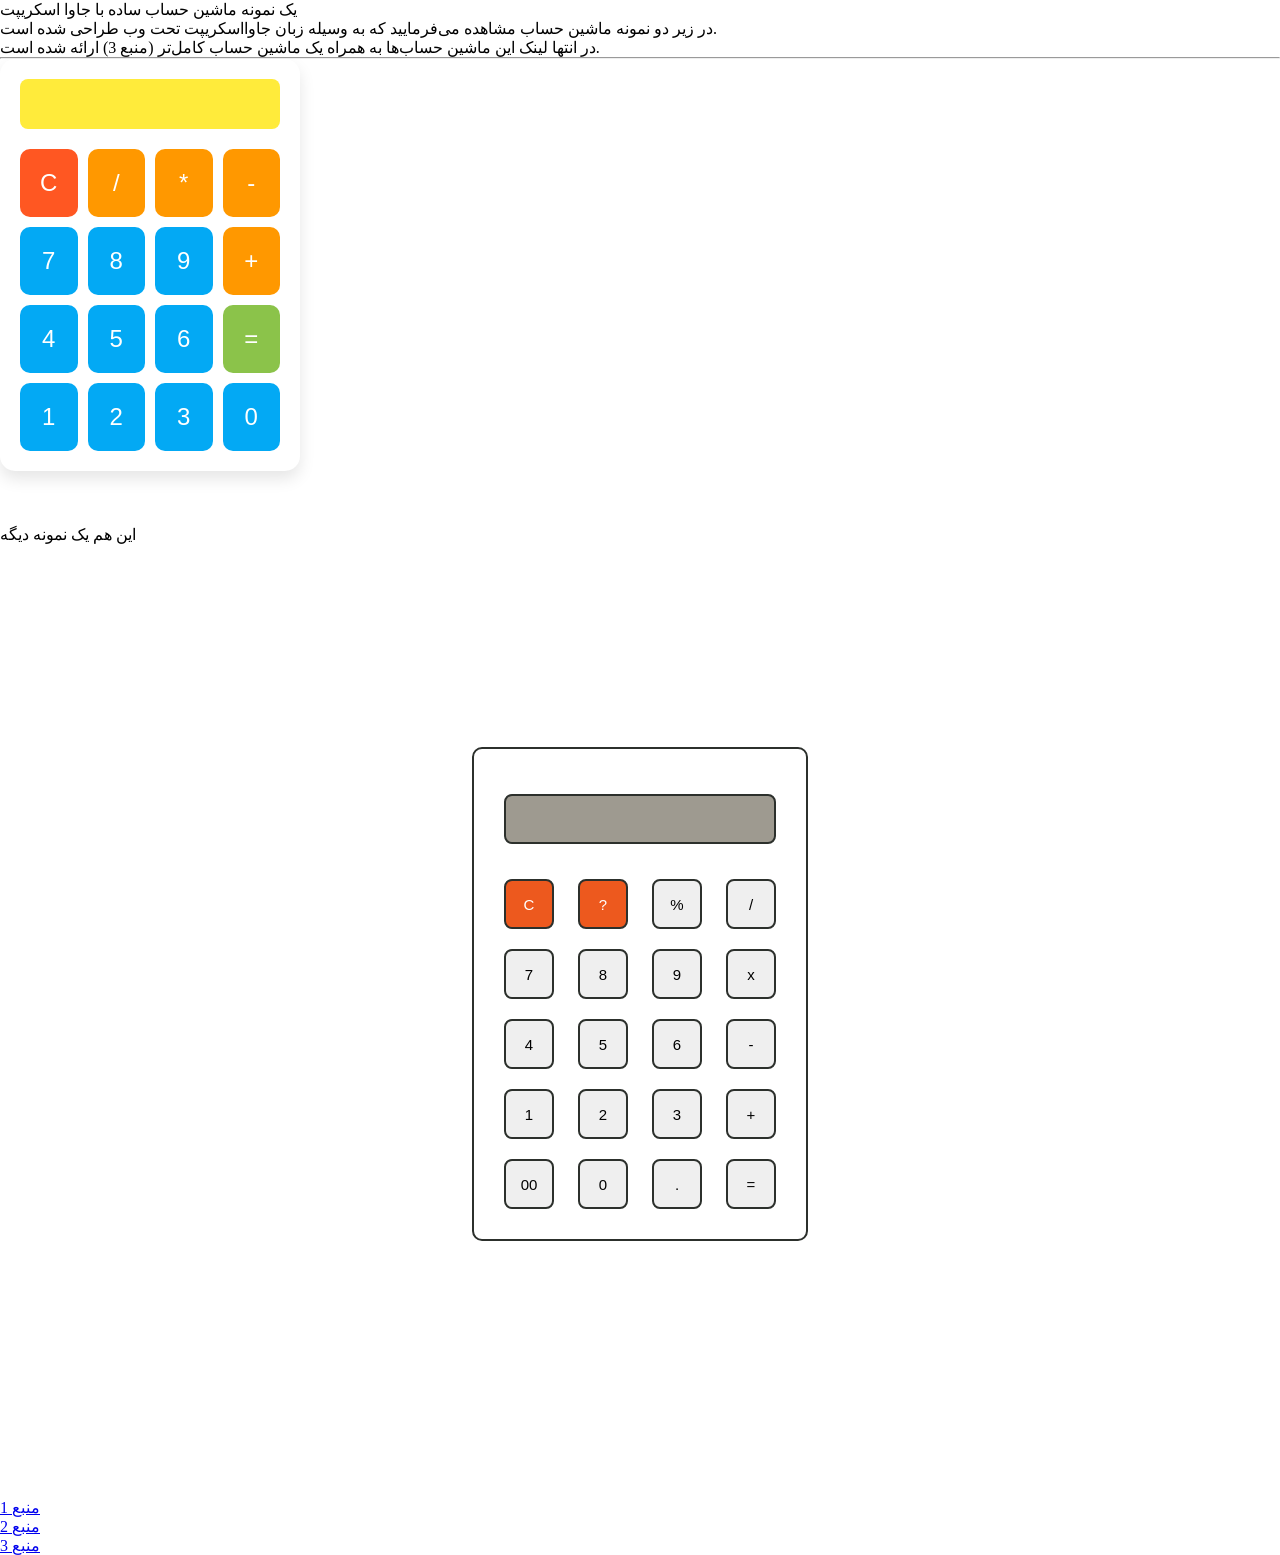
<file: posts/1405/1405050200.html>
<!DOCTYPE html>
<html lang="en">
<head>
    <title>ماشین حساب</title>
    <style>
	    .calculator {
            width: 300px;
            background-color: #fff;
            border-radius: 15px;
            box-shadow: 0 8px 16px rgba(0, 0, 0, 0.1);
            padding: 20px;
			justify-content: center;
            align-items: center;
        }
        .display {
            width: 100%;
            height: 50px;
            text-align: center;
            font-size: 1.5rem;
            padding: 10px;
            margin-bottom: 20px;
            border: none;
            background-color: #ffeb3b;
            border-radius: 8px;
            color: #333;
        }
        .buttons {
            display: grid;
            grid-template-columns: repeat(4, 1fr);
            gap: 10px;
        }
        .button {
            background-color: #03a9f4;
            border: none;
            font-size: 1.5rem;
            padding: 20px;
            cursor: pointer;
            border-radius: 10px;
            transition: background-color 0.3s, transform 0.2s;
            color: white;
        }
        .button:hover {
            background-color: #0288d1;
            transform: scale(1.1);
        }
        .button:active {
            transform: scale(0.95);
        }
        .button.clear {
            background-color: #ff5722;
        }
        .button.clear:hover {
            background-color: #e64a19;
        }
        .button.equal {
            background-color: #8bc34a;
        }
        .button.equal:hover {
            background-color: #689f38;
        }
        .button.operator {
            background-color: #ff9800;
        }
        .button.operator:hover {
            background-color: #f57c00;
        }
        * {
            margin: 0;
            padding: 0;
            box-sizing: border-box;
        }
        #calc {
            width: 100%;
            height: 100vh;
            display: flex;
            justify-content: center;
            align-items: center;
        }
        #content {
            border: 2px solid #2c302c;
            background: white;
            padding: 20px;
            border-radius: 10px;
        }
        #content form input {
            border: 2px solid #2c302c;
            outline: 0;
            width: 50px;
            height: 50px;
            border-radius: 8px;
            font-size: 15px;
            margin: 10px;
            cursor: pointer;
        }
        #backspace {
            background-color: rgb(237, 89, 30);
            color: white;
        }
        #res {
            background: #9e9a90;
            padding: 10px;
            color: white;
        }
        #clear {
            background-color: rgb(237, 89, 30);
            color: white;
        }
        form #output {
            display: flex;
            justify-content: flex-end;
            margin: 15px 0;
        }
        form #output input {
            text-align: right;
            flex: 1;
            font-size: 25px;
        }
    </style>
</head>
<body>
<p>یک نمونه ماشین حساب ساده با جاوا اسکریپت</p>
<p>در زیر دو نمونه ماشین حساب مشاهده می‌فرمایید که به وسیله زبان جاوااسکریپت تحت وب طراحی شده است.</p>
<p>در انتها لینک این ماشین حساب‌ها به همراه یک ماشین حساب کامل‌تر (منبع 3) ارائه شده است.</p>
<hr class="bs-post-more" />
    <div class="calculator" style="text-align: center;">
        <input type="text" id="display" class="display" disabled>
        <div class="buttons">
            <button class="button clear" onclick="clearDisplay()">C</button>
            <button class="button operator" onclick="appendOperation('/')">/</button>
            <button class="button operator" onclick="appendOperation('*')">*</button>
            <button class="button operator" onclick="appendOperation('-')">-</button>

            <button class="button" onclick="appendNumber('7')">7</button>
            <button class="button" onclick="appendNumber('8')">8</button>
            <button class="button" onclick="appendNumber('9')">9</button>
            <button class="button operator" onclick="appendOperation('+')">+</button>

            <button class="button" onclick="appendNumber('4')">4</button>
            <button class="button" onclick="appendNumber('5')">5</button>
            <button class="button" onclick="appendNumber('6')">6</button>
            <button class="button equal" onclick="calculate()">=</button>

            <button class="button" onclick="appendNumber('1')">1</button>
            <button class="button" onclick="appendNumber('2')">2</button>
            <button class="button" onclick="appendNumber('3')">3</button>
            <button class="button" onclick="appendNumber('0')">0</button>
        </div>
    </div>

    <script>
        let currentInput = '';
        let currentOperation = '';
        let previousInput = '';

        function appendNumber(number) {
            currentInput += number;
            document.getElementById('display').value = `${previousInput} ${currentOperation} ${currentInput}`;
        }

        function appendOperation(operation) {
            if (currentInput === '') return;
            if (previousInput !== '') {
                calculate(); // Calculate the previous operation before appending a new one
            }
            currentOperation = operation;
            previousInput = currentInput;
            currentInput = '';
            document.getElementById('display').value = `${previousInput} ${currentOperation}`;
        }

        function calculate() {
            if (previousInput === '' || currentInput === '') return;
            let result;
            let prev = parseFloat(previousInput);
            let current = parseFloat(currentInput);

            switch (currentOperation) {
                case '+':
                    result = prev + current;
                    break;
                case '-':
                    result = prev - current;
                    break;
                case '*':
                    result = prev * current;
                    break;
                case '/':
                    if (current === 0) {
                        alert("Cannot divide by zero");
                        return;
                    }
                    result = prev / current;
                    break;
                default:
                    return;
            }

            currentInput = result.toString();
            currentOperation = '';
            previousInput = '';
            document.getElementById('display').value = currentInput;
        }

        function clearDisplay() {
            currentInput = '';
            previousInput = '';
            currentOperation = '';
            document.getElementById('display').value = '';
        }
    </script>
<div> 


</div>
<p> </p>
<p> </p>
<p> </p>
<p>این هم یک نمونه دیگه</p>
    <div id="calc">
        <div id="content">
            <form>
                <div id="output">
                    <input type="text" id="res">
                </div>
                <div class="btn">
                    <input type="button" value="C" onclick="Clear()" id="clear">
                    <input type="button" value="?" onclick="Back()" id="backspace">
                    <input type="button" value="%" onclick="Solve('%')">
                    <input type="button" value="/" onclick="Solve('/')">
                    <br>
                    <input type="button" value="7" onclick="Solve('7')">
                    <input type="button" value="8" onclick="Solve('8')">
                    <input type="button" value="9" onclick="Solve('9')">
                    <input type="button" value="x" onclick="Solve('*')">
                    <br>
                    <input type="button" value="4" onclick="Solve('4')">
                    <input type="button" value="5" onclick="Solve('5')">
                    <input type="button" value="6" onclick="Solve('6')">
                    <input type="button" value="-" onclick="Solve('-')">
                    <br>
                    <input type="button" value="1" onclick="Solve('1')">
                    <input type="button" value="2" onclick="Solve('2')">
                    <input type="button" value="3" onclick="Solve('3')">
                    <input type="button" value="+" onclick="Solve('+')">
                    <br>
                    <input type="button" value="00" onclick="Solve('00')">
                    <input type="button" value="0" onclick="Solve('0')">
                    <input type="button" value="." onclick="Solve('.')">
                    <input type="button" value="=" onclick="Result()">
                </div>
            </form>
        </div>
    </div>
    
    <script>
        function Solve(val) {
            var v = document.getElementById('res');
            v.value += val;
        }
        
        function Result() {
            var num1 = document.getElementById('res').value;
            try {
                var num2 = eval(num1.replace('x', '*'));
                document.getElementById('res').value = num2;
            } catch {
                document.getElementById('res').value = 'Error';
            }
        }
        
        function Clear() {
            var inp = document.getElementById('res');
            inp.value = '';
        }
        
        function Back() {
            var ev = document.getElementById('res');
            ev.value = ev.value.slice(0, -1);
        }
        
        document.addEventListener('keydown', function (event) {
            const key = event.key;
            const validKeys = '0123456789+-*/.%';
            if (validKeys.includes(key)) {
                Solve(key === '*' ? 'x' : key);
            } else if (key === 'Enter') {
                Result();
            } else if (key === 'Backspace') {
                Back();
            } else if (key.toLowerCase() === 'c') {
                Clear();
            }
        });
    </script>
<p> </p>
<p> </p>
<p> </p>	
<p><a href="https://www.geeksforgeeks.org/javascript/javascript-calculator/">منبع 1</a></p>
<p><a href="https://www.tutorialspoint.com/article/real-time-calculator-using-html-css-and-javascript">منبع 2</a></p>
<p><a href="https://github.com/AlexFlorides/javascript-calculator">منبع 3</a></p>
</body>
</html>
</file>
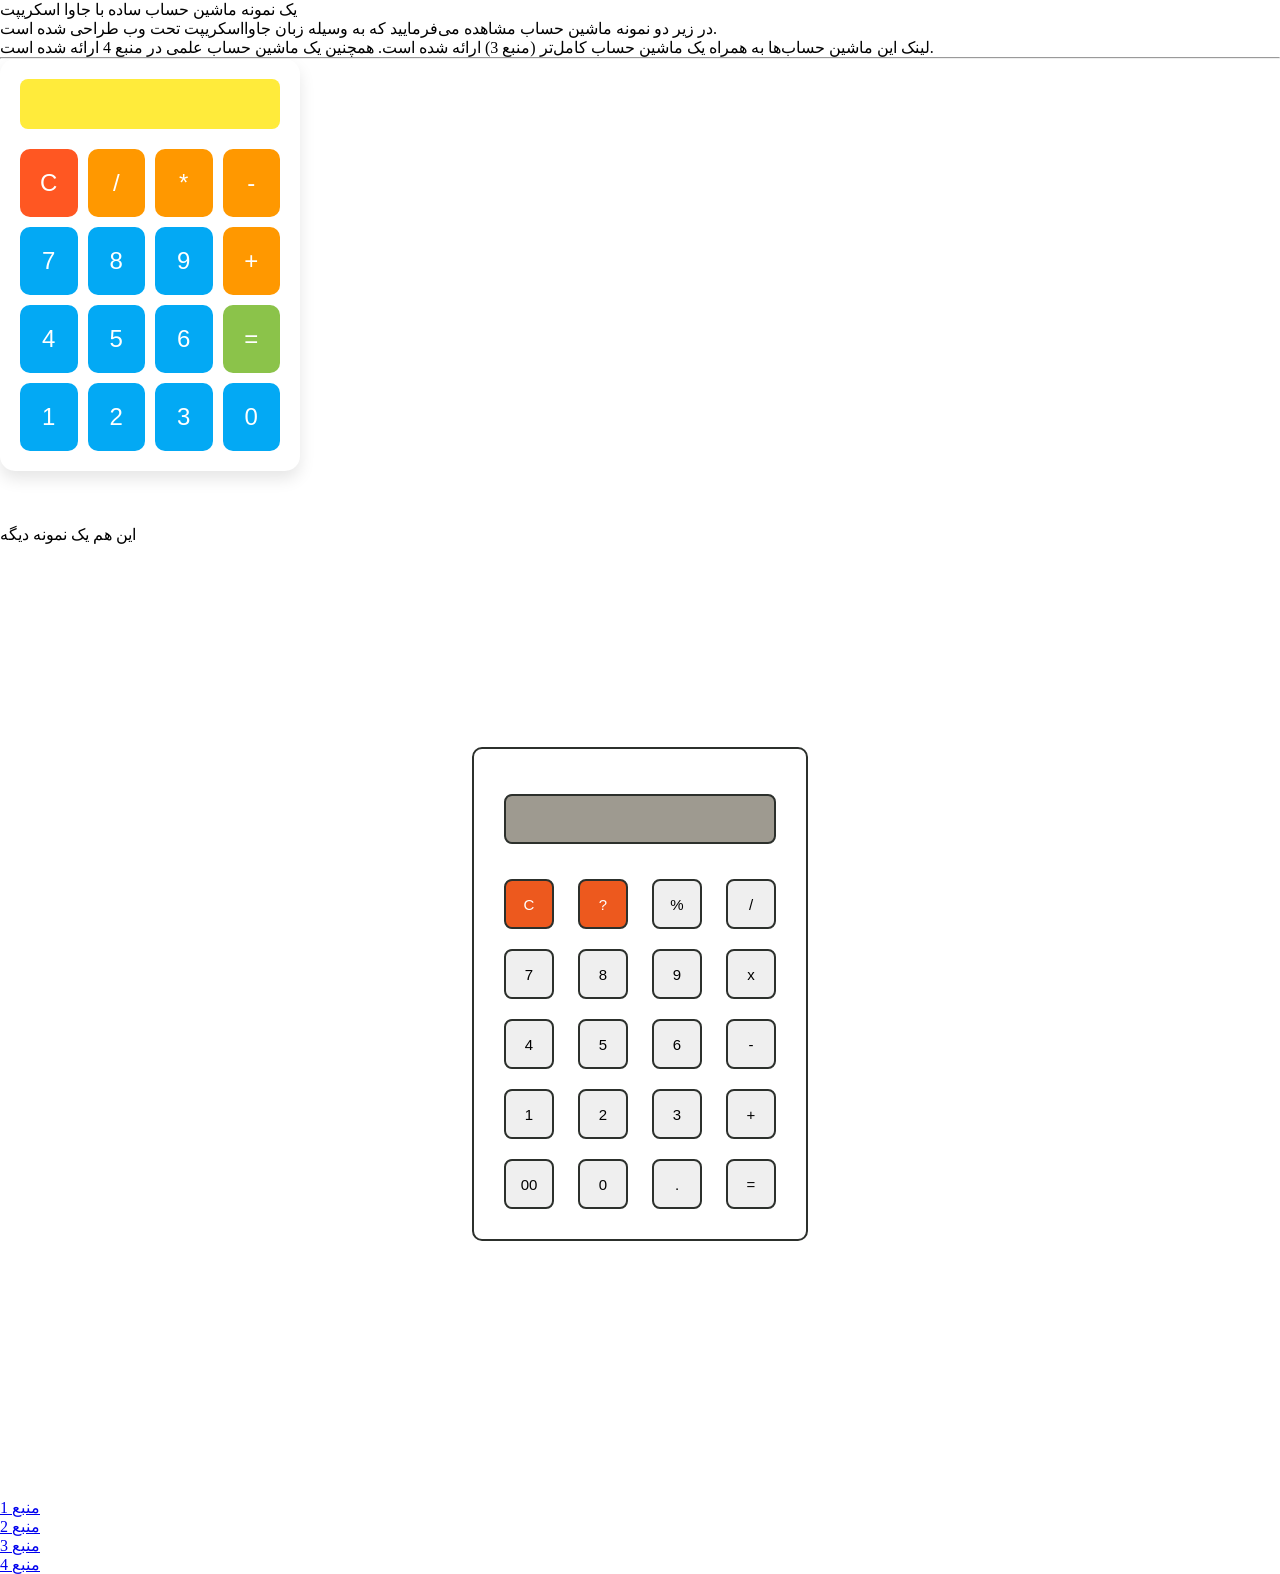
<file: posts/1405/calculator.html>
<!DOCTYPE html>
<html lang="en">
<head>
    <title>ماشین حساب</title>
    <style>
	    .calculator {
            width: 300px;
            background-color: #fff;
            border-radius: 15px;
            box-shadow: 0 8px 16px rgba(0, 0, 0, 0.1);
            padding: 20px;
			justify-content: center;
            align-items: center;
        }
        .display {
            width: 100%;
            height: 50px;
            text-align: center;
            font-size: 1.5rem;
            padding: 10px;
            margin-bottom: 20px;
            border: none;
            background-color: #ffeb3b;
            border-radius: 8px;
            color: #333;
        }
        .buttons {
            display: grid;
            grid-template-columns: repeat(4, 1fr);
            gap: 10px;
        }
        .button {
            background-color: #03a9f4;
            border: none;
            font-size: 1.5rem;
            padding: 20px;
            cursor: pointer;
            border-radius: 10px;
            transition: background-color 0.3s, transform 0.2s;
            color: white;
        }
        .button:hover {
            background-color: #0288d1;
            transform: scale(1.1);
        }
        .button:active {
            transform: scale(0.95);
        }
        .button.clear {
            background-color: #ff5722;
        }
        .button.clear:hover {
            background-color: #e64a19;
        }
        .button.equal {
            background-color: #8bc34a;
        }
        .button.equal:hover {
            background-color: #689f38;
        }
        .button.operator {
            background-color: #ff9800;
        }
        .button.operator:hover {
            background-color: #f57c00;
        }
        * {
            margin: 0;
            padding: 0;
            box-sizing: border-box;
        }
        #calc {
            width: 100%;
            height: 100vh;
            display: flex;
            justify-content: center;
            align-items: center;
        }
        #content {
            border: 2px solid #2c302c;
            background: white;
            padding: 20px;
            border-radius: 10px;
        }
        #content form input {
            border: 2px solid #2c302c;
            outline: 0;
            width: 50px;
            height: 50px;
            border-radius: 8px;
            font-size: 15px;
            margin: 10px;
            cursor: pointer;
        }
        #backspace {
            background-color: rgb(237, 89, 30);
            color: white;
        }
        #res {
            background: #9e9a90;
            padding: 10px;
            color: white;
        }
        #clear {
            background-color: rgb(237, 89, 30);
            color: white;
        }
        form #output {
            display: flex;
            justify-content: flex-end;
            margin: 15px 0;
        }
        form #output input {
            text-align: right;
            flex: 1;
            font-size: 25px;
        }
    </style>
</head>
<body>
<p>یک نمونه ماشین حساب ساده با جاوا اسکریپت</p>
<p>در زیر دو نمونه ماشین حساب مشاهده می‌فرمایید که به وسیله زبان جاوااسکریپت تحت وب طراحی شده است.</p>
<p>لینک این ماشین حساب‌ها به همراه یک ماشین حساب کامل‌تر (منبع 3) ارائه شده است. همچنین یک ماشین حساب علمی در منبع 4 ارائه شده است.</p>
<hr class="bs-post-more" />
    <div class="calculator" style="text-align: center;">
        <input type="text" id="display" class="display" disabled>
        <div class="buttons">
            <button class="button clear" onclick="clearDisplay()">C</button>
            <button class="button operator" onclick="appendOperation('/')">/</button>
            <button class="button operator" onclick="appendOperation('*')">*</button>
            <button class="button operator" onclick="appendOperation('-')">-</button>

            <button class="button" onclick="appendNumber('7')">7</button>
            <button class="button" onclick="appendNumber('8')">8</button>
            <button class="button" onclick="appendNumber('9')">9</button>
            <button class="button operator" onclick="appendOperation('+')">+</button>

            <button class="button" onclick="appendNumber('4')">4</button>
            <button class="button" onclick="appendNumber('5')">5</button>
            <button class="button" onclick="appendNumber('6')">6</button>
            <button class="button equal" onclick="calculate()">=</button>

            <button class="button" onclick="appendNumber('1')">1</button>
            <button class="button" onclick="appendNumber('2')">2</button>
            <button class="button" onclick="appendNumber('3')">3</button>
            <button class="button" onclick="appendNumber('0')">0</button>
        </div>
    </div>

    <script>
        let currentInput = '';
        let currentOperation = '';
        let previousInput = '';

        function appendNumber(number) {
            currentInput += number;
            document.getElementById('display').value = `${previousInput} ${currentOperation} ${currentInput}`;
        }

        function appendOperation(operation) {
            if (currentInput === '') return;
            if (previousInput !== '') {
                calculate(); // Calculate the previous operation before appending a new one
            }
            currentOperation = operation;
            previousInput = currentInput;
            currentInput = '';
            document.getElementById('display').value = `${previousInput} ${currentOperation}`;
        }

        function calculate() {
            if (previousInput === '' || currentInput === '') return;
            let result;
            let prev = parseFloat(previousInput);
            let current = parseFloat(currentInput);

            switch (currentOperation) {
                case '+':
                    result = prev + current;
                    break;
                case '-':
                    result = prev - current;
                    break;
                case '*':
                    result = prev * current;
                    break;
                case '/':
                    if (current === 0) {
                        alert("Cannot divide by zero");
                        return;
                    }
                    result = prev / current;
                    break;
                default:
                    return;
            }

            currentInput = result.toString();
            currentOperation = '';
            previousInput = '';
            document.getElementById('display').value = currentInput;
        }

        function clearDisplay() {
            currentInput = '';
            previousInput = '';
            currentOperation = '';
            document.getElementById('display').value = '';
        }
    </script>
<div> 


</div>
<p> </p>
<p> </p>
<p> </p>
<p>این هم یک نمونه دیگه</p>
    <div id="calc">
        <div id="content">
            <form>
                <div id="output">
                    <input type="text" id="res">
                </div>
                <div class="btn">
                    <input type="button" value="C" onclick="Clear()" id="clear">
                    <input type="button" value="?" onclick="Back()" id="backspace">
                    <input type="button" value="%" onclick="Solve('%')">
                    <input type="button" value="/" onclick="Solve('/')">
                    <br>
                    <input type="button" value="7" onclick="Solve('7')">
                    <input type="button" value="8" onclick="Solve('8')">
                    <input type="button" value="9" onclick="Solve('9')">
                    <input type="button" value="x" onclick="Solve('*')">
                    <br>
                    <input type="button" value="4" onclick="Solve('4')">
                    <input type="button" value="5" onclick="Solve('5')">
                    <input type="button" value="6" onclick="Solve('6')">
                    <input type="button" value="-" onclick="Solve('-')">
                    <br>
                    <input type="button" value="1" onclick="Solve('1')">
                    <input type="button" value="2" onclick="Solve('2')">
                    <input type="button" value="3" onclick="Solve('3')">
                    <input type="button" value="+" onclick="Solve('+')">
                    <br>
                    <input type="button" value="00" onclick="Solve('00')">
                    <input type="button" value="0" onclick="Solve('0')">
                    <input type="button" value="." onclick="Solve('.')">
                    <input type="button" value="=" onclick="Result()">
                </div>
            </form>
        </div>
    </div>
    
    <script>
        function Solve(val) {
            var v = document.getElementById('res');
            v.value += val;
        }
        
        function Result() {
            var num1 = document.getElementById('res').value;
            try {
                var num2 = eval(num1.replace('x', '*'));
                document.getElementById('res').value = num2;
            } catch {
                document.getElementById('res').value = 'Error';
            }
        }
        
        function Clear() {
            var inp = document.getElementById('res');
            inp.value = '';
        }
        
        function Back() {
            var ev = document.getElementById('res');
            ev.value = ev.value.slice(0, -1);
        }
        
        document.addEventListener('keydown', function (event) {
            const key = event.key;
            const validKeys = '0123456789+-*/.%';
            if (validKeys.includes(key)) {
                Solve(key === '*' ? 'x' : key);
            } else if (key === 'Enter') {
                Result();
            } else if (key === 'Backspace') {
                Back();
            } else if (key.toLowerCase() === 'c') {
                Clear();
            }
        });
    </script>
<p> </p>
<p> </p>
<p> </p>	
<p><a href="https://www.geeksforgeeks.org/javascript/javascript-calculator/" target="_blank">منبع 1</a></p>
<p><a href="https://www.tutorialspoint.com/article/real-time-calculator-using-html-css-and-javascript" target="_blank">منبع 2</a></p>
<p><a href="https://github.com/AlexFlorides/javascript-calculator" target="_blank">منبع 3</a></p>
<p><a href="https://www.geeksforgeeks.org/html/html-scientific-calculator/" target="_blank">منبع 4</a></p>
</body>
</html>
</file>
